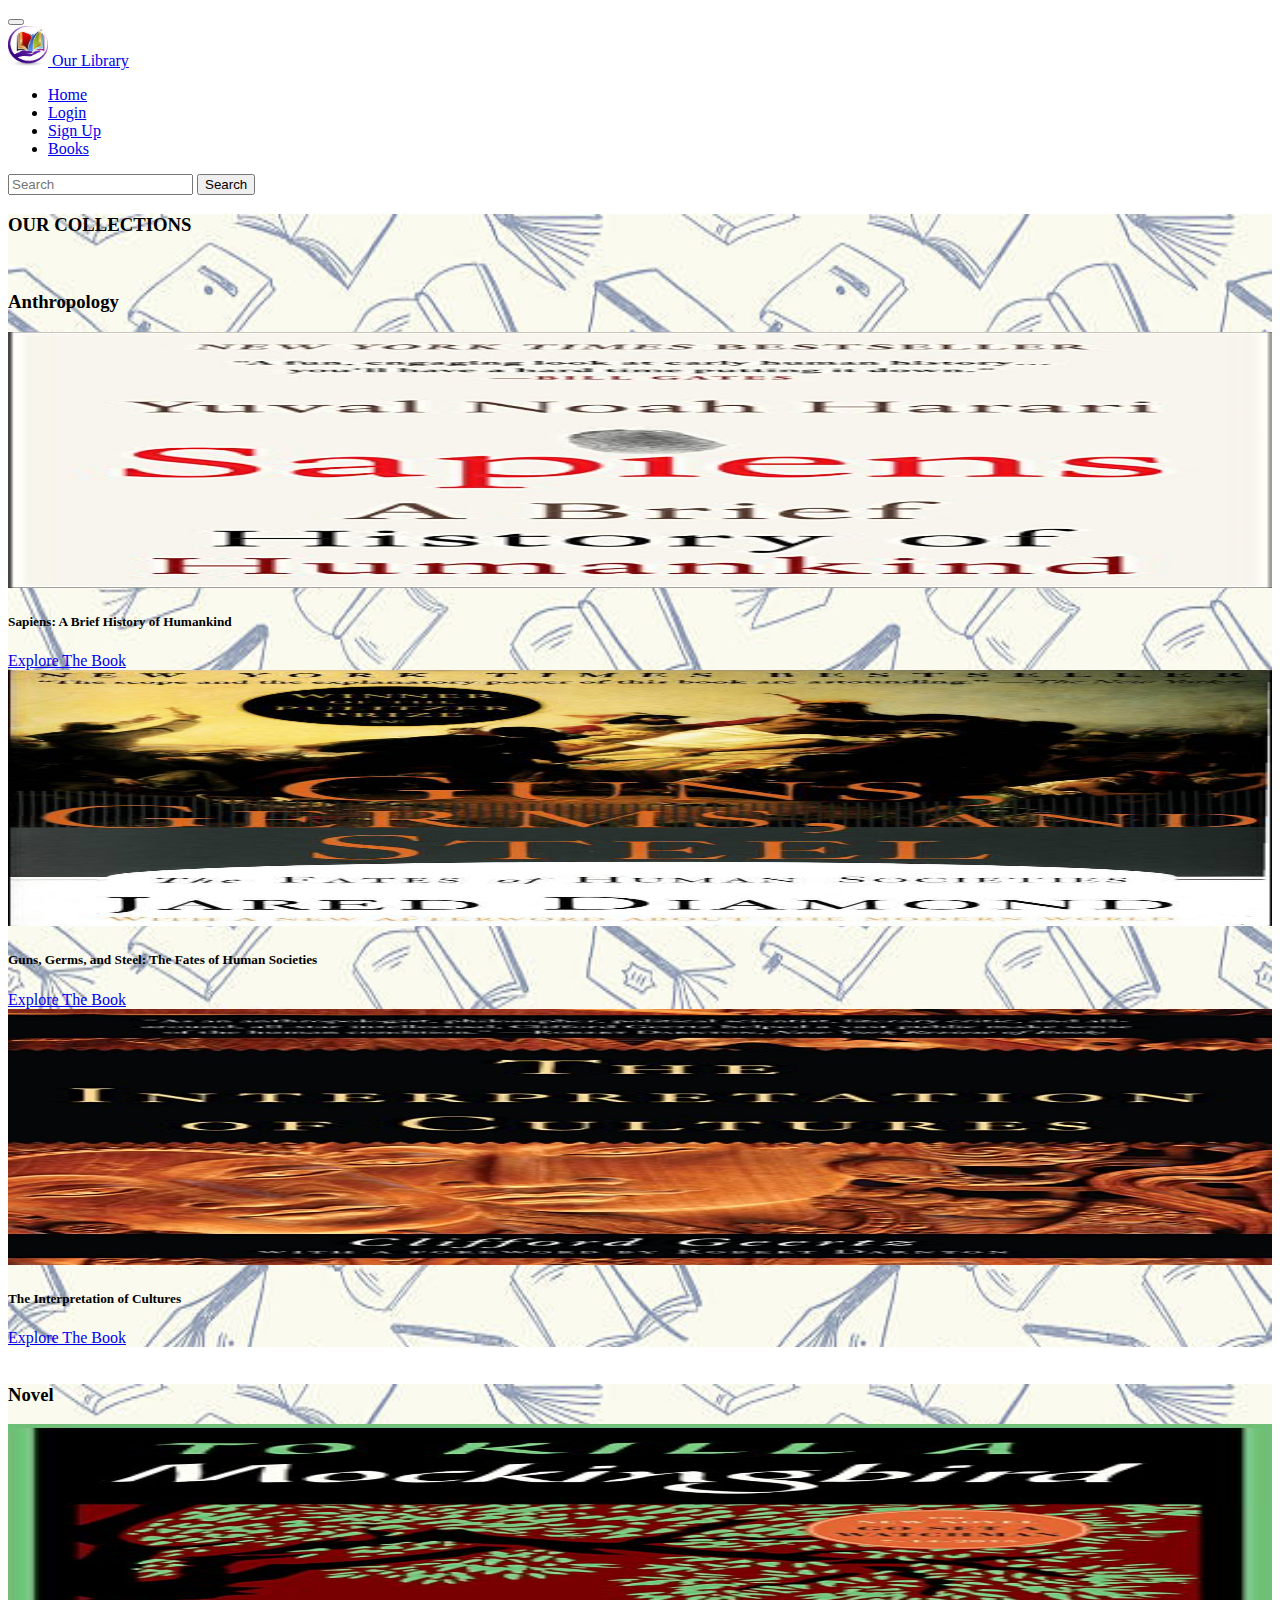
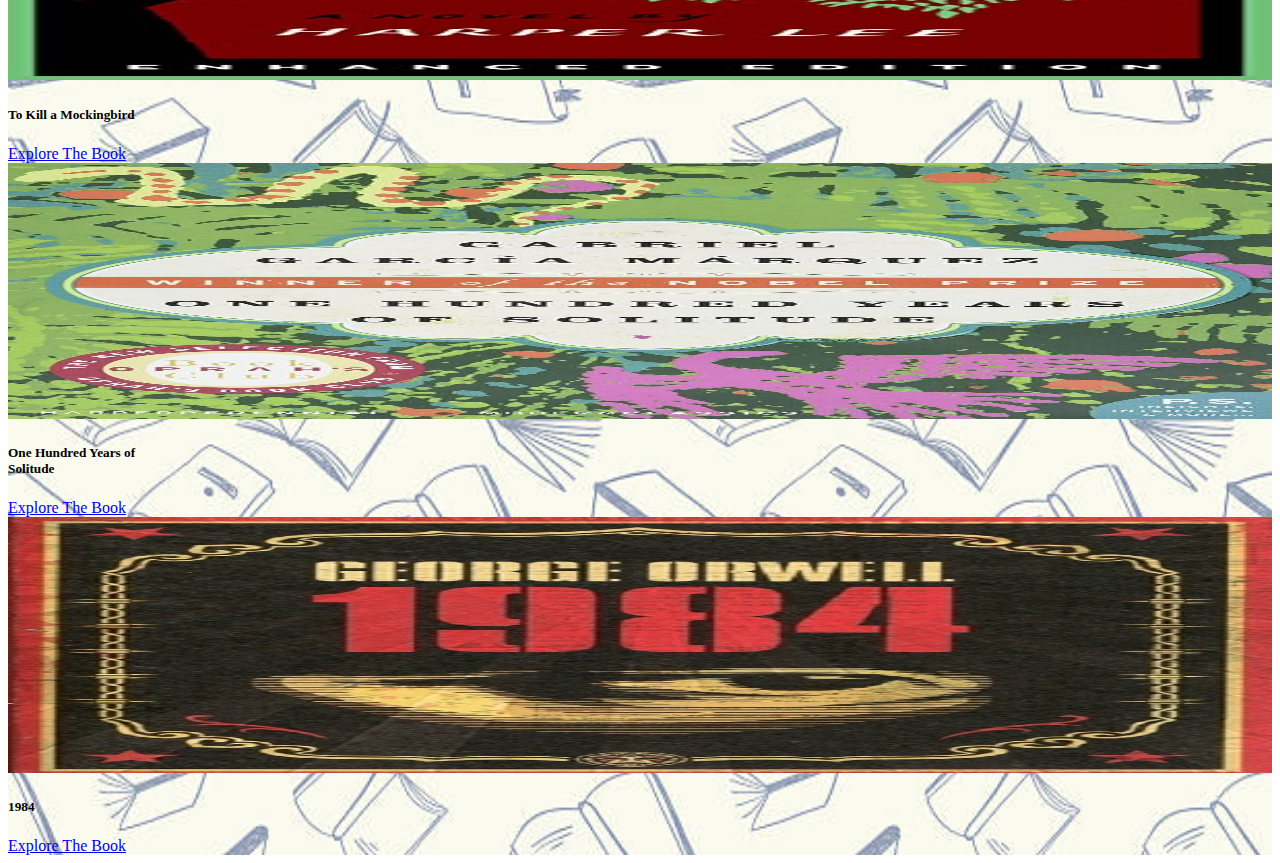
<file: book.html>
<!DOCTYPE html>
<html lang="en">
<head>
    <meta charset="UTF-8">
    <meta name="viewport" content="width=device-width, initial-scale=1.0">
    <title>Books</title>

    <!-- bootstrap link -->
    <link href="https://cdn.jsdelivr.net/npm/bootstrap@5.3.2/dist/css/bootstrap.min.css" rel="stylesheet" integrity="sha384-T3c6CoIi6uLrA9TneNEoa7RxnatzjcDSCmG1MXxSR1GAsXEV/Dwwykc2MPK8M2HN" crossorigin="anonymous">
    <script src="https://cdn.jsdelivr.net/npm/bootstrap@5.3.2/dist/js/bootstrap.bundle.min.js" integrity="sha384-C6RzsynM9kWDrMNeT87bh95OGNyZPhcTNXj1NW7RuBCsyN/o0jlpcV8Qyq46cDfL" crossorigin="anonymous"></script>

<!-- CSS Link -->
    <link rel="stylesheet" href="CSS/book.css">


</head>
<body>

    <!-- navbar -->
    <nav class="navbar navbar-expand-lg navbar-light bg-dark bg-gradient  bg-img fixed-top ">
        <div class="container-fluid navbar-nav navbar-nav-scroll" >
          <button class="navbar-toggler" type="button" data-toggle="collapse" data-target="#navbarSupportedContent" aria-controls="navbarSupportedContent" aria-expanded="false" aria-label="Toggle navigation">
            <span class="navbar-toggler-icon"></span>
          </button>
          <div class="collapse navbar-collapse" id="navbarSupportedContent">
            <a class="navbar-brand text-light " href="#">
                <img src="images/logo.jpg" alt="Logo" width="40" height="40" class="d-inline-block align-text-top rounded-circle ms-3 mt-0">
                Our Library
            </a>
              <ul class="navbar-nav mx-auto">
                <li class="nav-item active">
                  <a class="nav-link text-light" href="index.html">Home <span class="sr-only"></span></a>
                </li>
                <li class="nav-item">
                    <a class="nav-link text-light" href="login.html">Login</a>
                </li>
                <li class="nav-item">
                    <a class="nav-link text-light" href="signup.html">Sign Up</a>
                </li>
                <li class="nav-item">
                  <a class="nav-link text-light" href="book.html">Books</a>
              </li>
              </ul>
              <form class="d-flex" role="search">
                <input class="form-control me-2" type="search" placeholder="Search" aria-label="Search">
                <button class="btn btn-outline-success text-light" type="submit">Search</button>
            </form>
              <!-- <ul class="navbar-nav sm-icons">
                  <li class="nav-item "><a class="nav-link" href="#"><i class="bi bi-facebook" style="color:white"></i></a></li>
                  <li class="nav-item "><a class="nav-link" href="#"><i class="bi bi-instagram" style="color:white"></i></a></li>
                  <li class="nav-item "><a class="nav-link" href="#"><i class="bi bi-twitter" style="color:white"></i></a></li>
                  
              </ul> -->
          </div>
        </div>
      </nav>
        
        
      <section class="bg-light pt-5 pb-5 shadow-sm">
        <div class="container">
          <div class="row pt-5">
            <div class="col-12">
                <div class="text-center text-primary">
                    
                        <h3 class="text-scuccess"> OUR COLLECTIONS</h3>
                    <br>
                </div>
              <h3 class="text-uppercase border-bottom mb-4">Anthropology</h3>
            </div>
          </div>
          <div class="row">
            <!--ADD CLASSES HERE d-flex align-items-stretch-->
            <div class="col-lg-4 mb-3 d-flex align-items-stretch">
              <div class="card">
                <img src="images/sapp.jpg" class="card-img-top " alt="Card Image">
                <div class="card-body d-flex flex-column">
                  <h5 class="card-title text-center">Sapiens: A Brief History of Humankind</h5>
                  

                    <a href="Books/sapiens.html" class="btn btn-primary mt-auto align-self-start">Explore The Book</a>
                </div>
              </div>
            </div>
            <!--ADD CLASSES HERE d-flex align-items-stretch-->
            <div class="col-lg-4 mb-3 d-flex align-items-stretch">
              <div class="card">
                <img src="images/gun.jpg" class="card-img-top" alt="Card Image">
                <div class="card-body d-flex flex-column">
                  <h5 class="card-title text-center">Guns, Germs, and Steel: The Fates of Human Societies</h5>
                  
                  <a href="Books/guns.html" class="btn btn-primary mt-auto align-self-start">Explore The Book</a>
                </div>
              </div>
            </div>
            <!--ADD CLASSES HERE d-flex align-items-stretch-->
            <div class="col-lg-4 mb-3 d-flex align-items-stretch">
              <div class="card">
                <img src="images/inter.jpg" class="card-img-top" alt="Card Image">
                <div class="card-body d-flex flex-column">
                  <h5 class="card-title text-center">The Interpretation of Cultures</h5>
                  <a href="Books/inter.html" class="btn btn-primary mt-auto align-self-start">Explore The Book</a>
                </div>
              </div>
            </div>
            
          </div>
        </div>
      </section>
     <br>
     <section class="bg-light pt-5 pb-5 shadow-sm">
        <div class="container">
          <div class="row pt-5">
            <div class="col-12">
              <h3 class="text-uppercase border-bottom mb-4">Novel</h3>
            </div>
          </div>
          <div class="row">
            <!--ADD CLASSES HERE d-flex align-items-stretch-->
            <div class="col-lg-4 mb-3 d-flex align-items-stretch">
              <div class="card">
                <img src="images/mk.jpg" class="card-img-top img" alt="Card Image">
                <div class="card-body d-flex flex-column">
                  <h5 class="card-title text-center">To Kill a Mockingbird</h5>
                  

                    <a href="Books/bird.html" class="btn btn-primary mt-auto align-self-start">Explore The Book</a>
                </div>
              </div>
            </div>
            <!--ADD CLASSES HERE d-flex align-items-stretch-->
            <div class="col-lg-4 mb-3 d-flex align-items-stretch">
              <div class="card">
                <img src="images/one.jpg" class="card-img-top img" alt="Card Image">
                <div class="card-body d-flex flex-column">
                  <h5 class="card-title text-center">One Hundred Years of <br>Solitude</h5>
                  
                  <a href="Books/solitude.html" class="btn btn-primary mt-auto align-self-start">  Explore The Book</a>
                </div>
              </div>
            </div>
            <!--ADD CLASSES HERE d-flex align-items-stretch-->
            <div class="col-lg-4 mb-3 d-flex align-items-stretch">
              <div class="card">
                <img src="images/nine.jpg" class="card-img-top img" alt="Card Image">
                <div class="card-body d-flex flex-column">
                  <h5 class="card-title text-center">1984</h5>
                  <a href="Books/1984.html" class="btn btn-primary mt-auto align-self-start">Explore The Book</a>
                </div>
              </div>
            </div>
            
          </div>
        </div>
      </section>


    
</body>
</html>
</file>
<file: CSS/book.css>
section{
    background-image: url("/images/signup.jpg");
    background-repeat: no-repeat;
    background-size: cover;
    

}

.card-img-top {
    width: 100%;
    height: 20vw;
    /* object-fit: cover;  */
}

.img{
    width:100%;
    height: 20vw;
}
</file>
